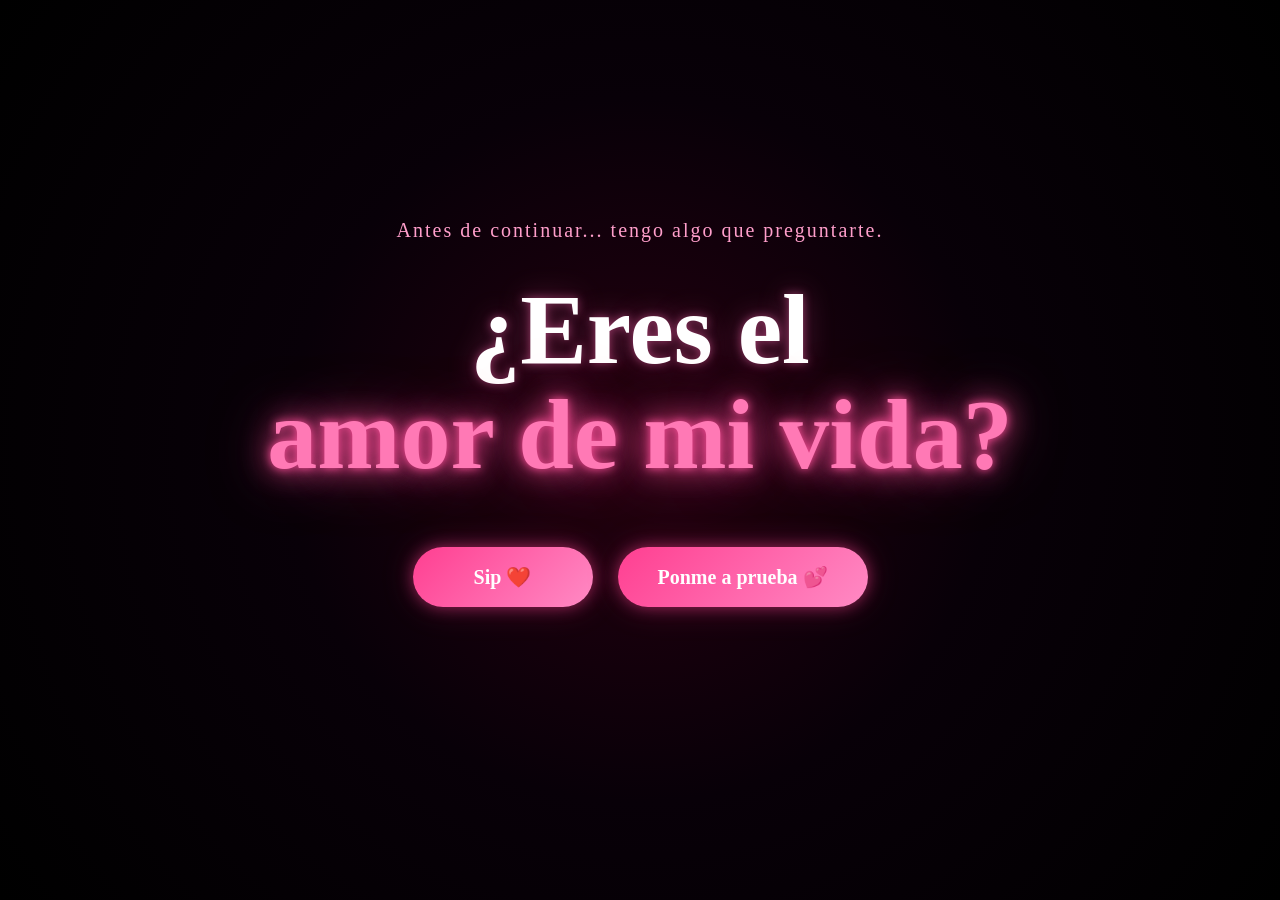
<file: index.html>
<!DOCTYPE html>
<html lang="es">
<head>
    <meta charset="UTF-8">
    <meta name="viewport" content="width=device-width, initial-scale=1.0">

    <title>Una pregunta para ti ❤️</title>

    <link rel="stylesheet" href="style.css">
</head>

<body class="inicio">

    <!-- Corazones flotantes -->
    <div class="corazones"></div>

    <main class="pantalla-inicio">

        <p class="introduccion">
            Antes de continuar... tengo algo que preguntarte.
        </p>

        <h1>
            ¿Eres el<br>
            <span>amor de mi vida?</span>
        </h1>

        <div class="botones-inicio">

            <button
                class="btn-romantico"
                onclick="respuestaSip()">
                Sip ❤️
            </button>

            <button
                class="btn-romantico"
                onclick="irAPrueba()">
                Ponme a prueba 💕
            </button>

        </div>

        <div id="mensaje"></div>

    </main>

    <script src="script.js"></script>

</body>
</html>
</file>
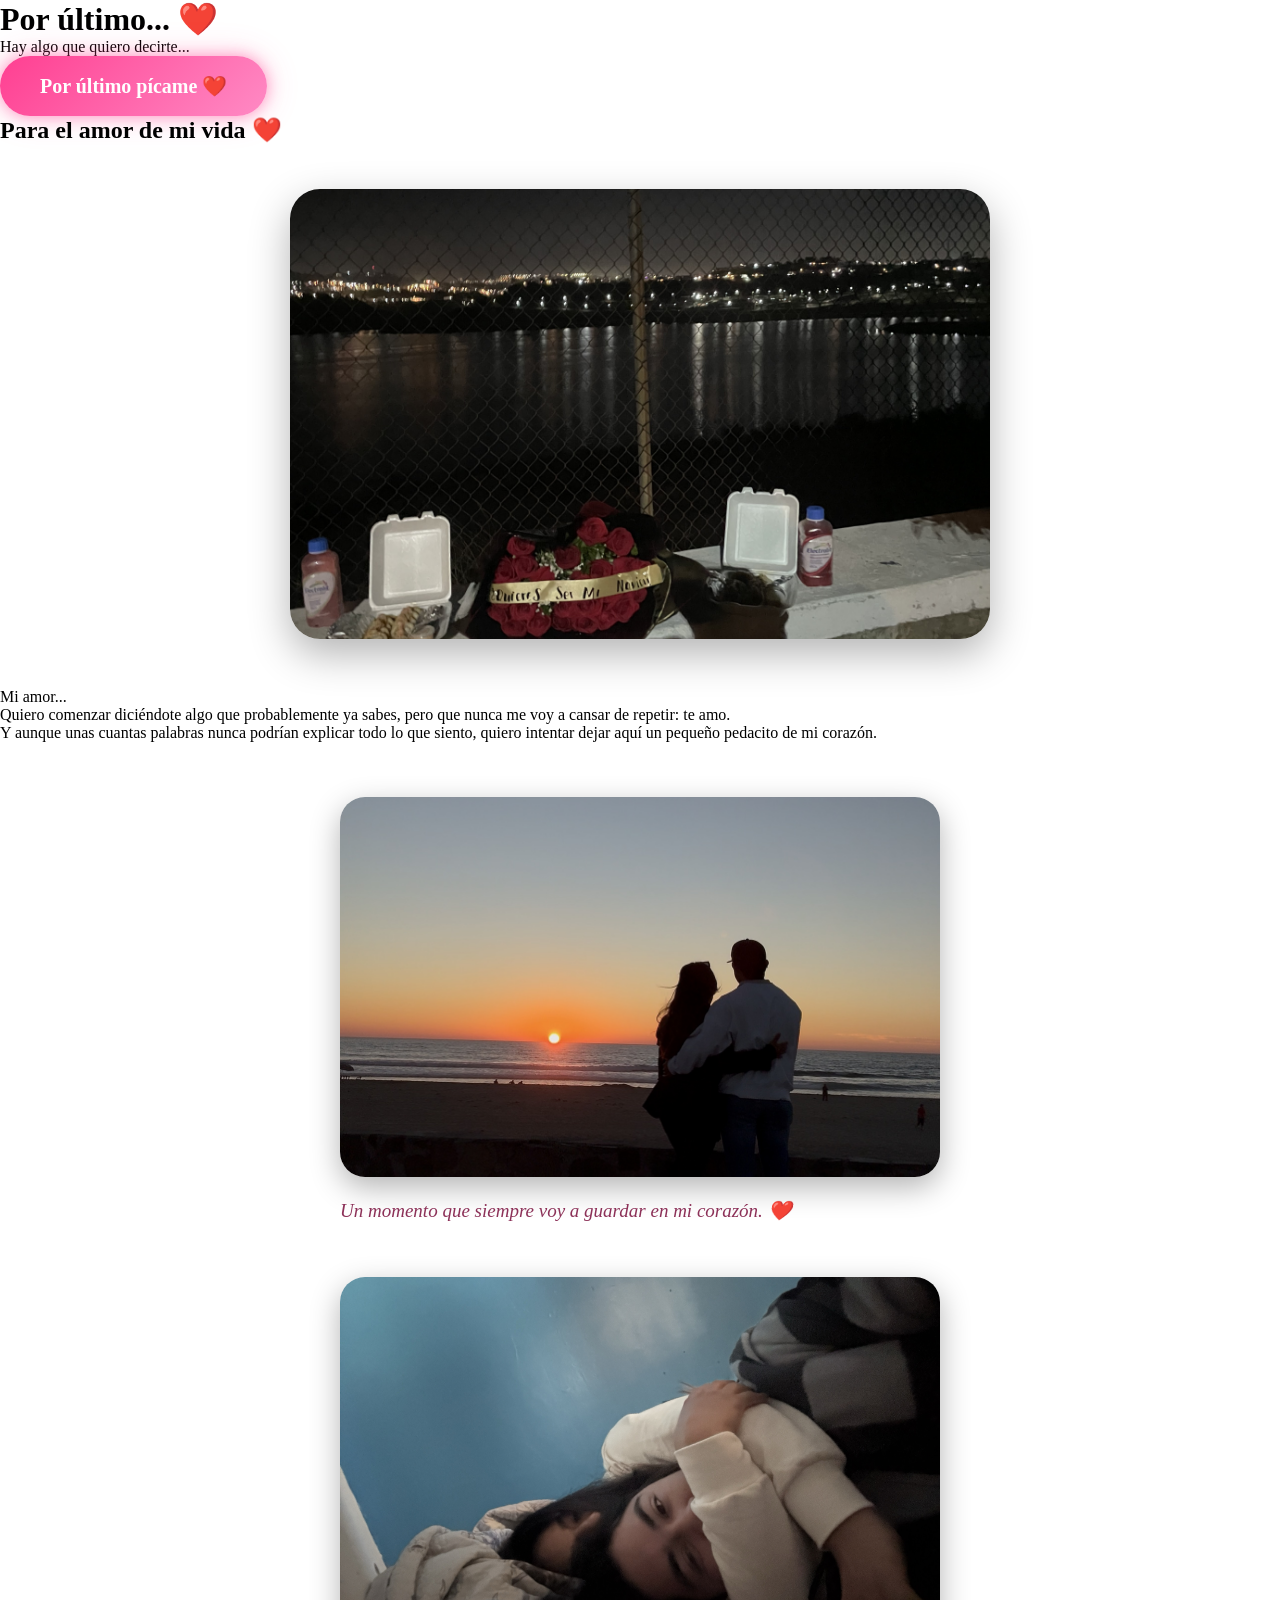
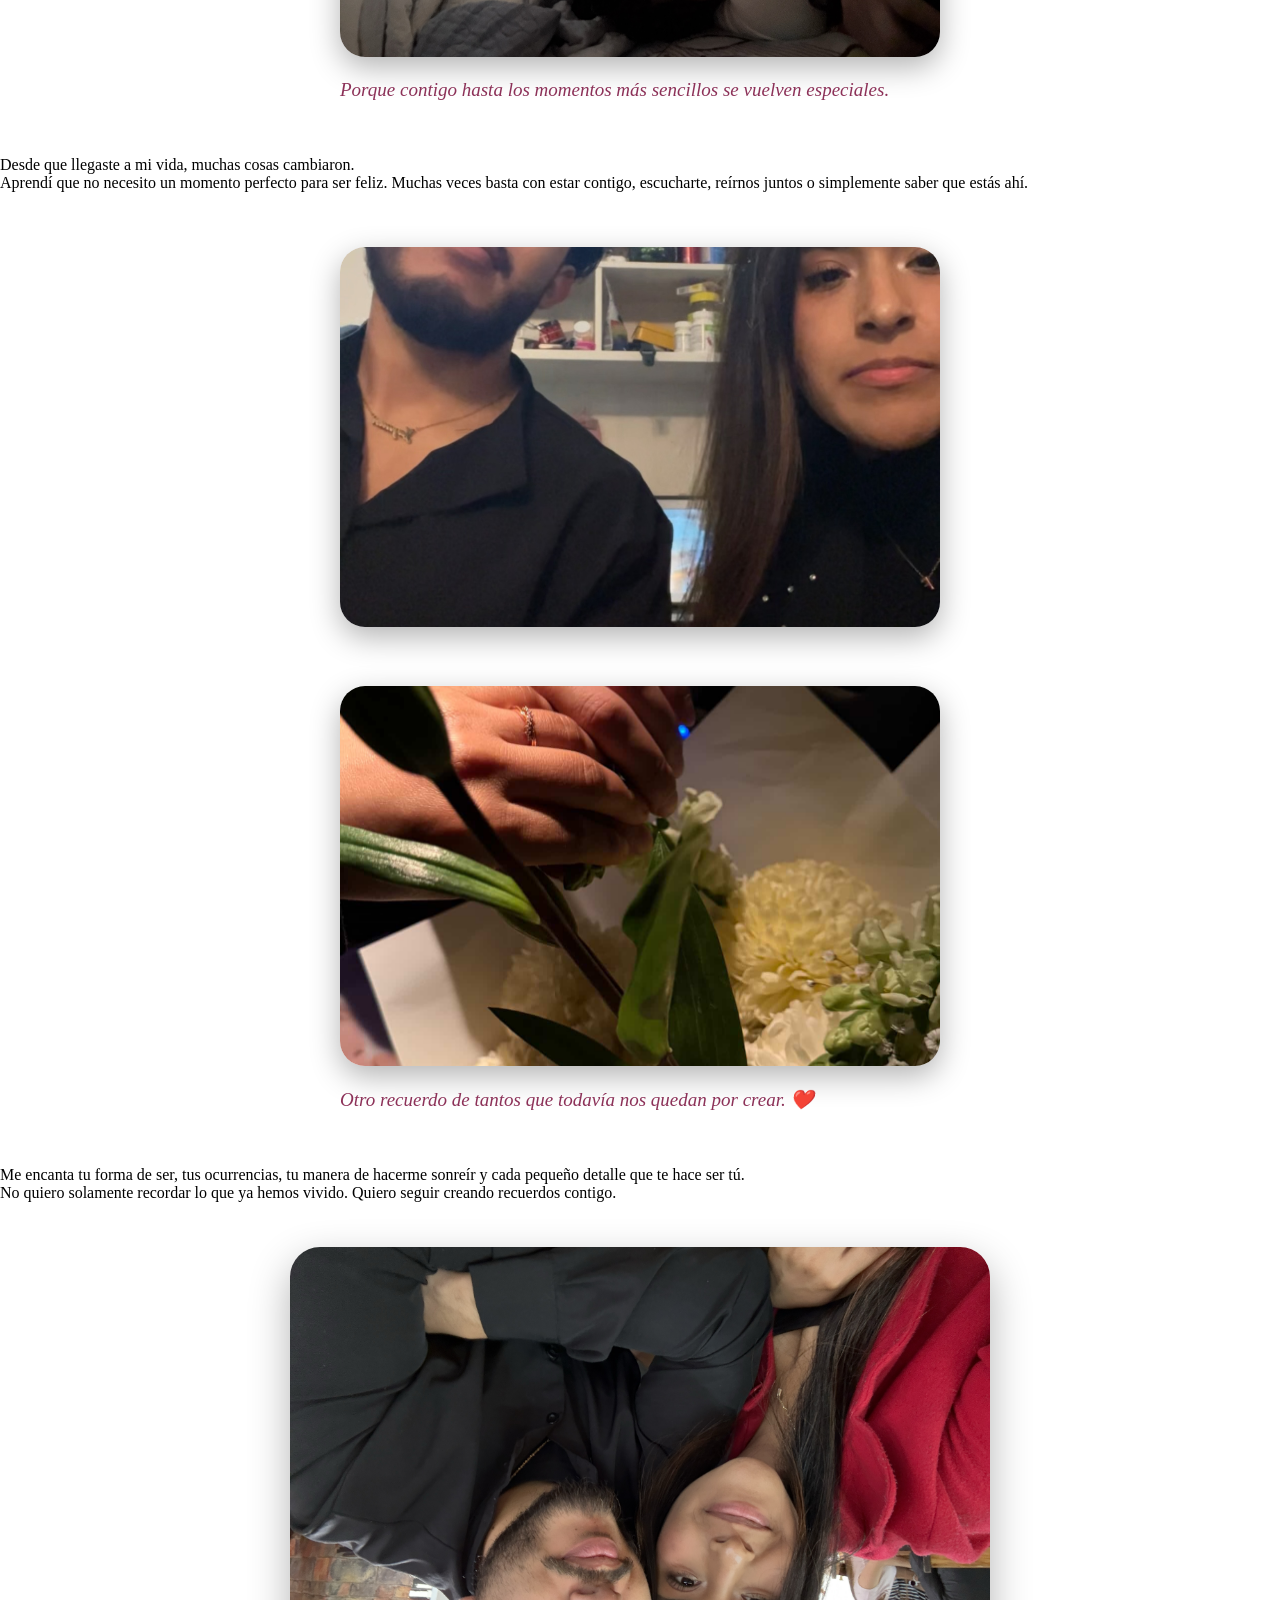
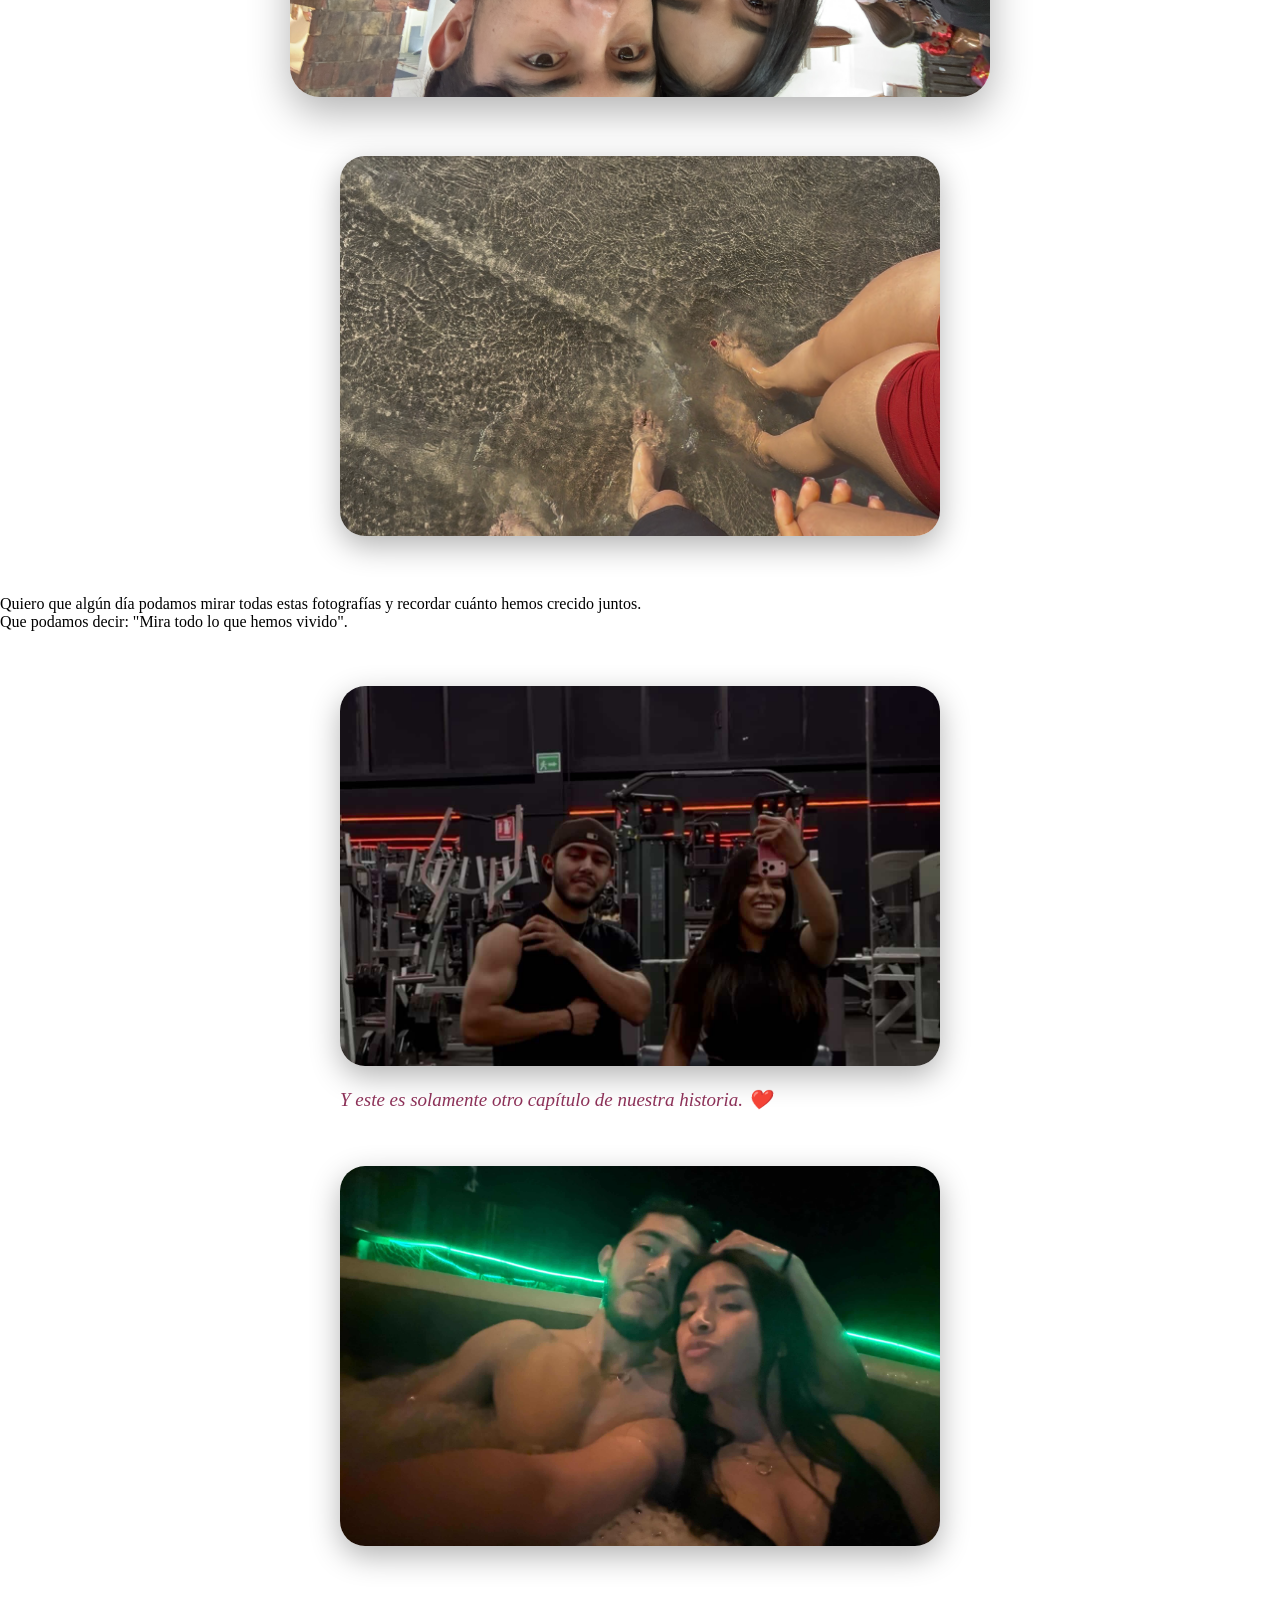
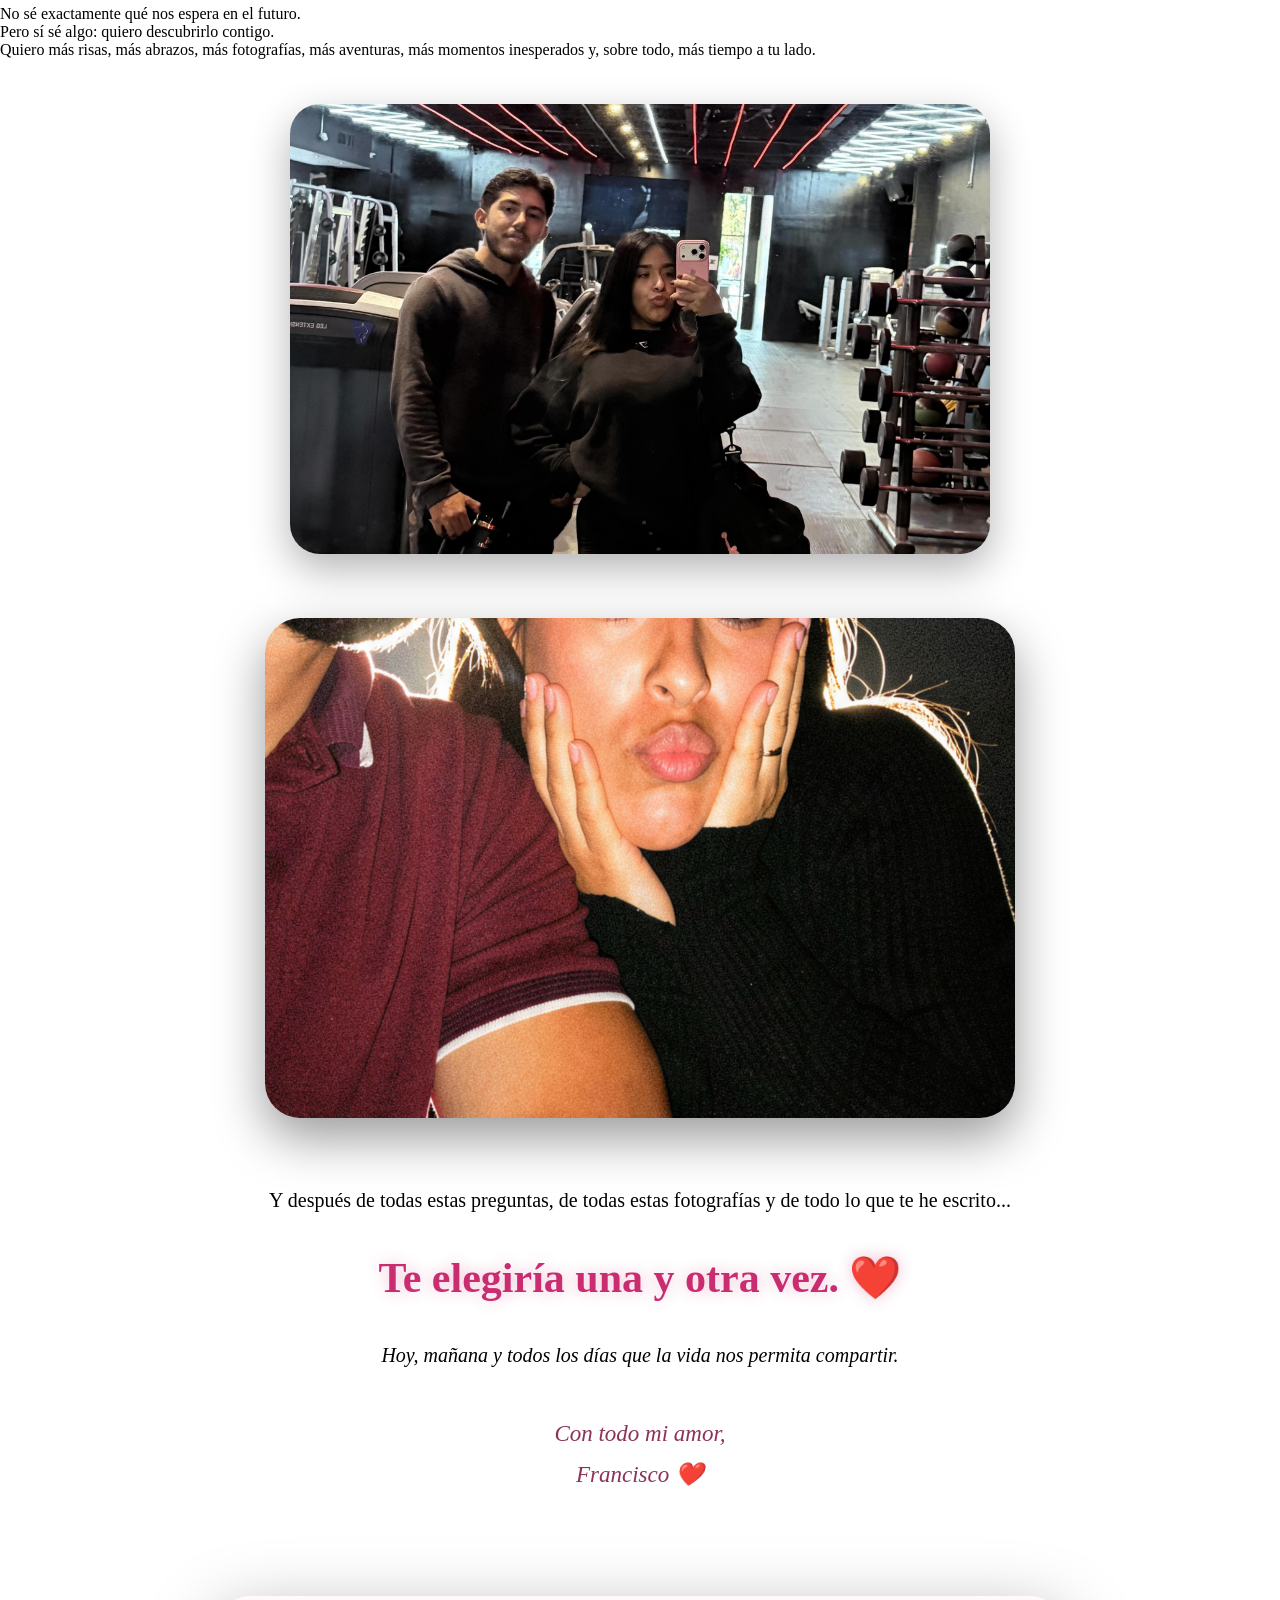
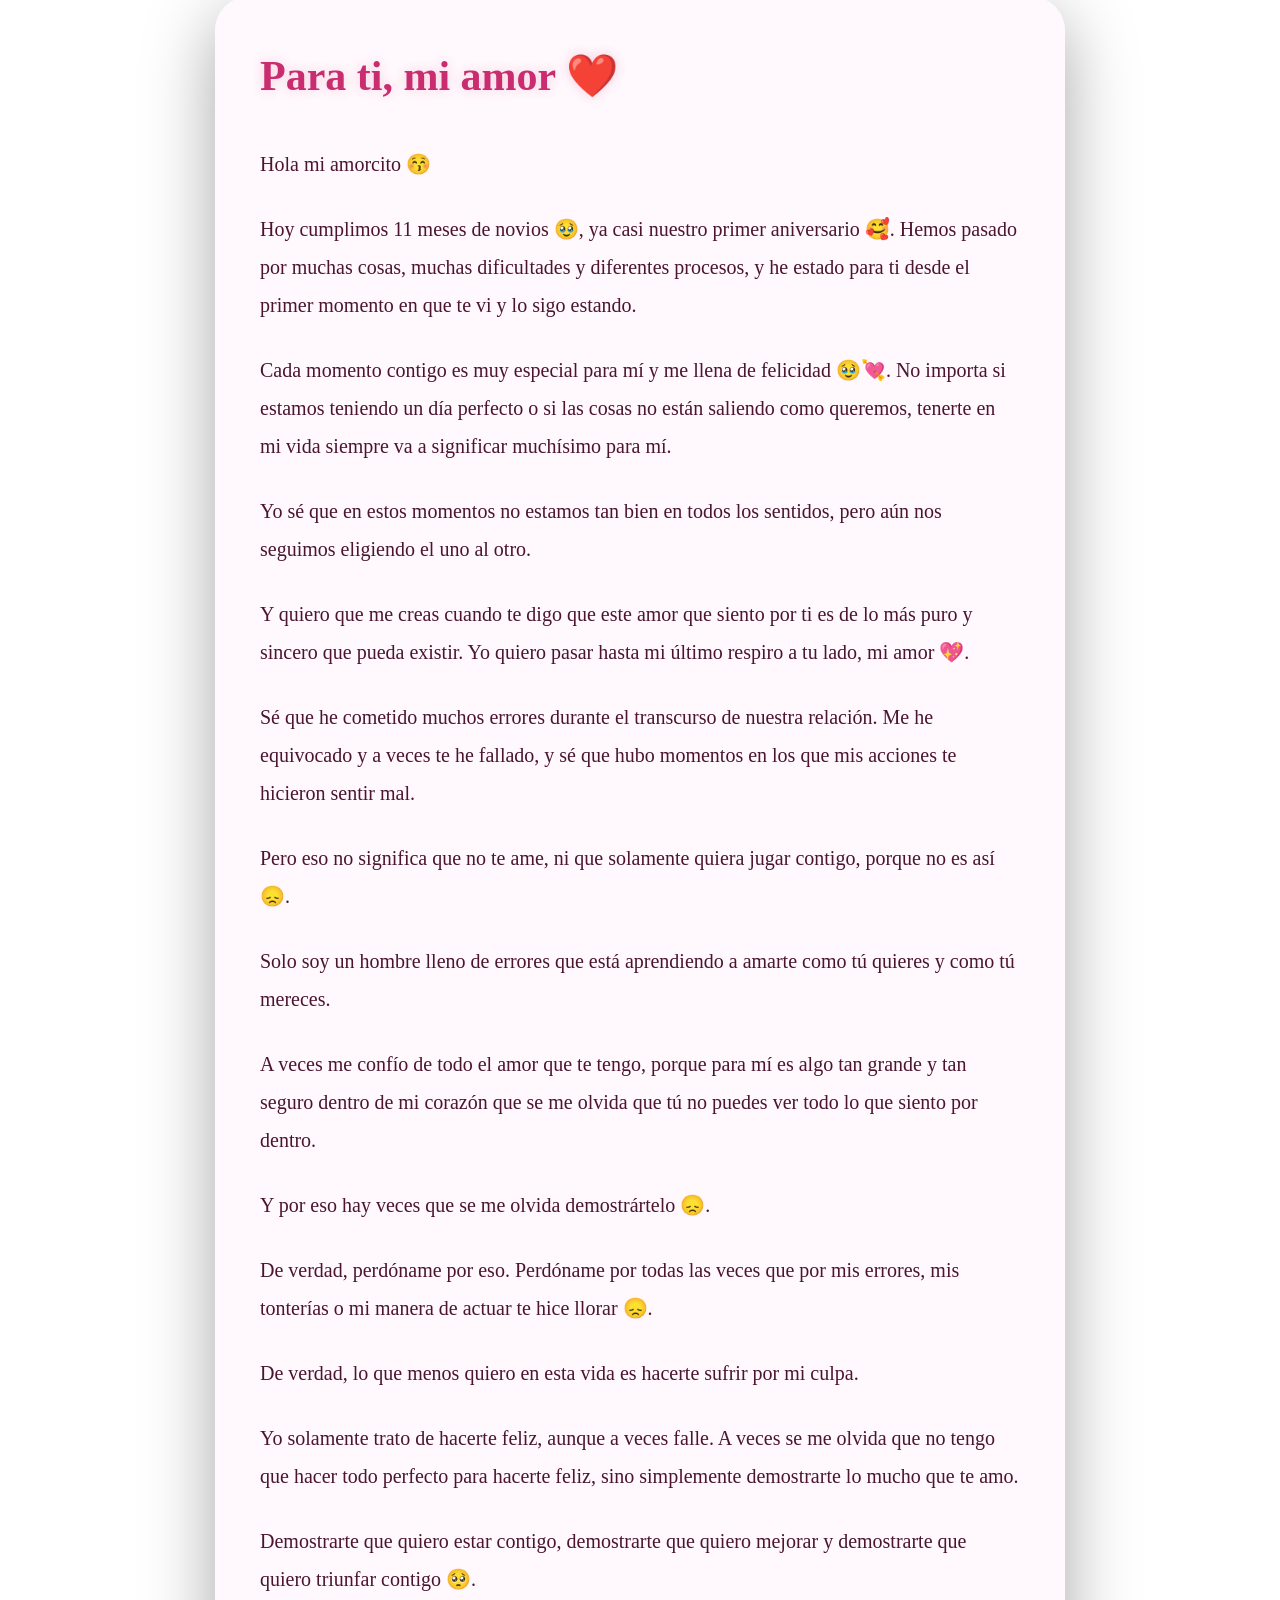
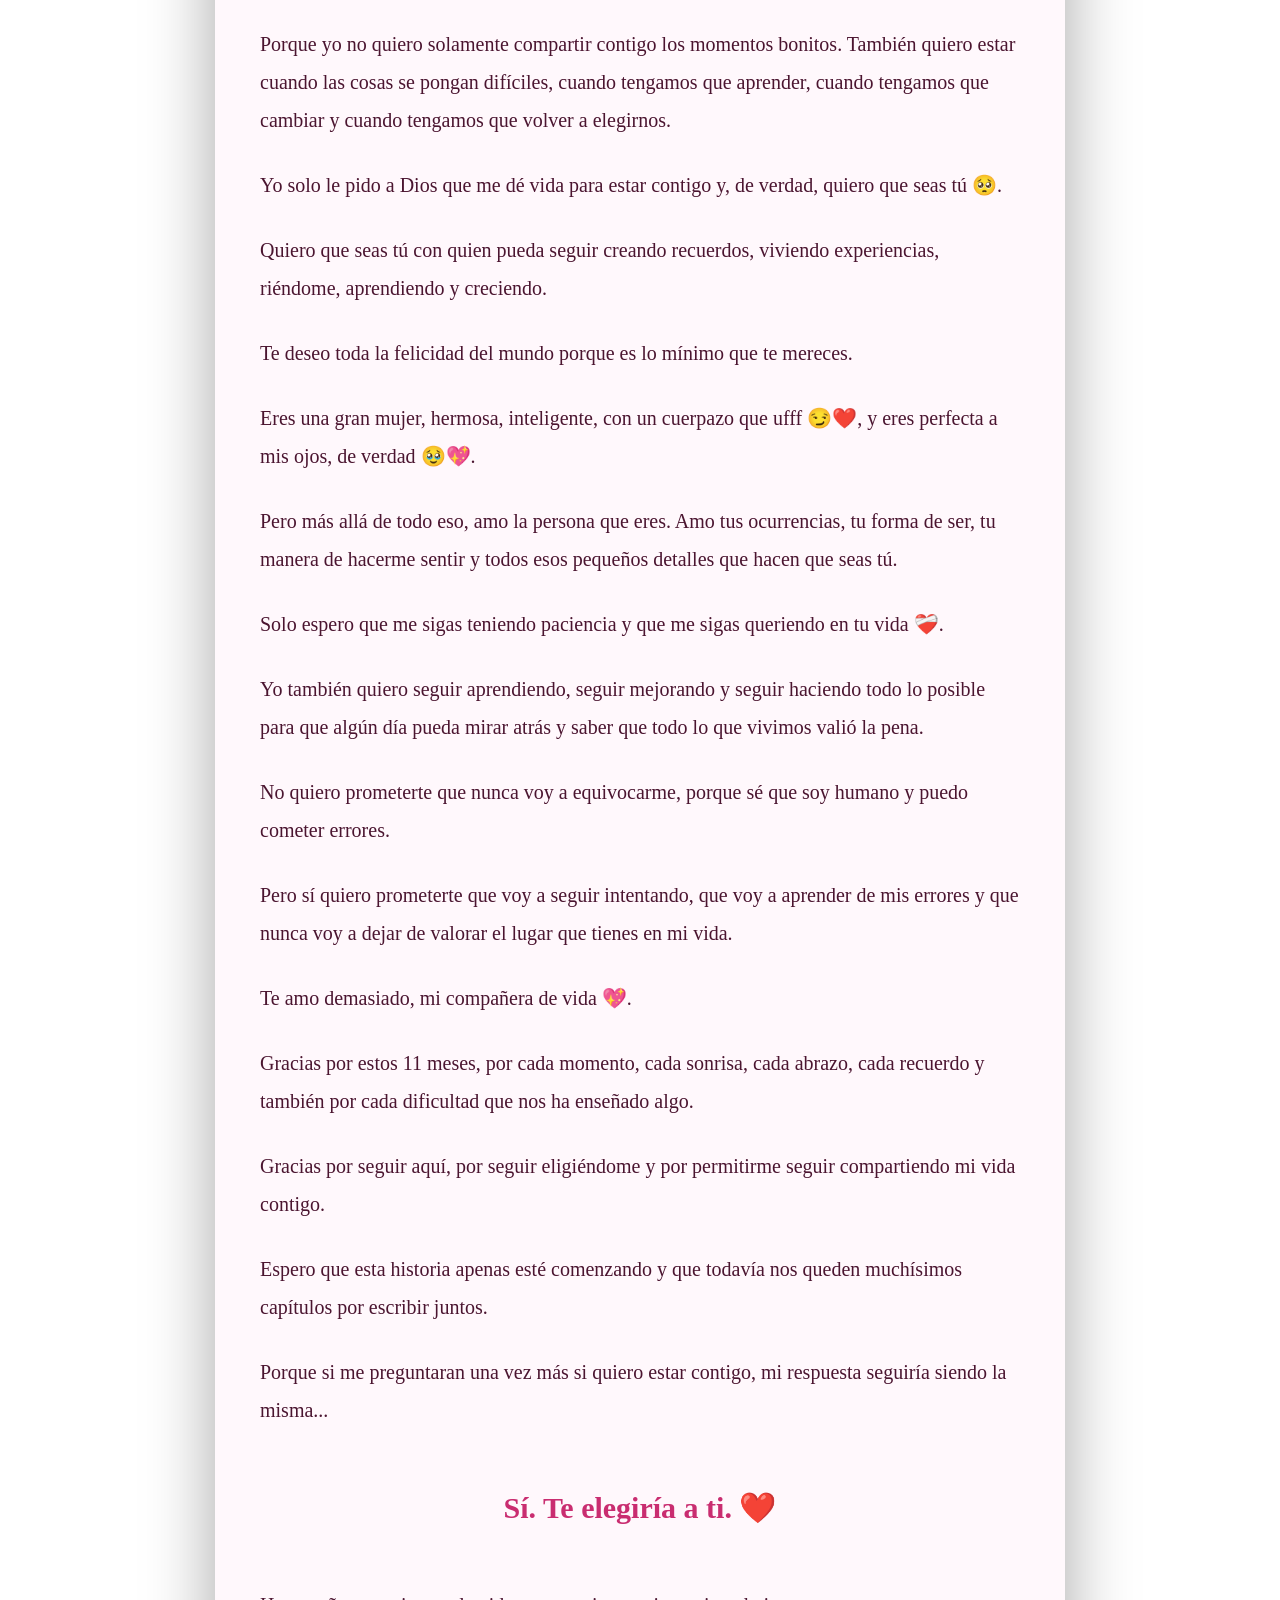
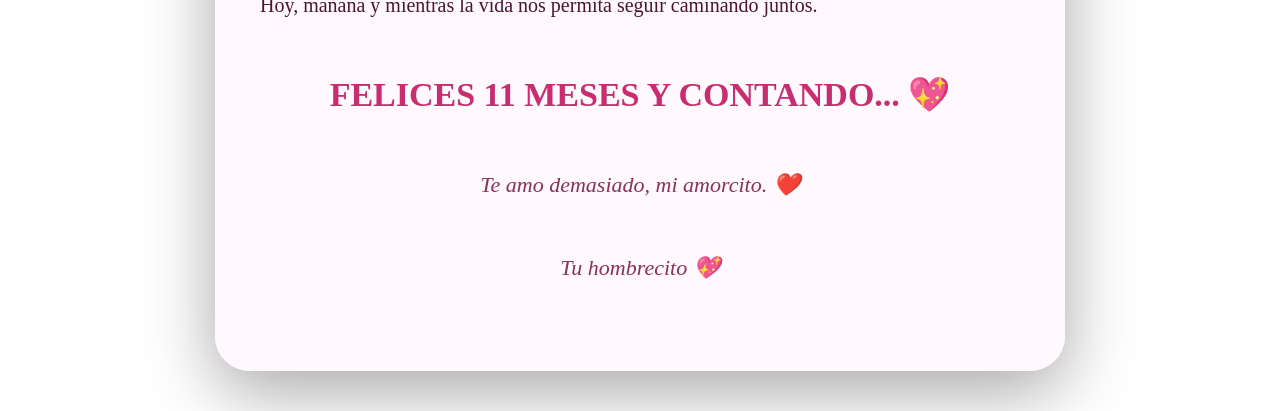
<file: final.html>
<!DOCTYPE html>
<html lang="es">

<head>

    <meta charset="UTF-8">

    <meta name="viewport" content="width=device-width, initial-scale=1.0">

    <title>Para el amor de mi vida ❤️</title>

    <link rel="stylesheet" href="style.css">

</head>


<body class="final">

    <div class="corazones"></div>


    <main class="final-container">


        <!-- INTRODUCCIÓN -->

        <h1>
            Por último... ❤️
        </h1>


        <p class="final-subtitulo">

            Hay algo que quiero decirte...

        </p>


        <button
            class="btn-romantico"
            onclick="mostrarCarta()">

            Por último pícame ❤️

        </button>


        <!-- CARTA -->

        <section
            id="carta"
            class="carta">


            <h2>
                Para el amor de mi vida ❤️
            </h2>


            <!-- FOTO 1 -->

            <div class="foto-grande">

                <img
                    src="foto1.jpg"
                    alt="Nuestro recuerdo">

            </div>


            <!-- TEXTO 1 -->

            <div class="texto-carta">

                <p>
                    Mi amor...
                </p>

                <p>
                    Quiero comenzar diciéndote algo que
                    probablemente ya sabes, pero que nunca
                    me voy a cansar de repetir:
                    te amo.
                </p>

                <p>
                    Y aunque unas cuantas palabras nunca
                    podrían explicar todo lo que siento,
                    quiero intentar dejar aquí un pequeño
                    pedacito de mi corazón.
                </p>

            </div>


            <!-- FOTO 2 -->

            <div class="foto-recuerdo">

                <img
                    src="foto2.jpg"
                    alt="Nuestro recuerdo">

                <p>
                    Un momento que siempre voy a guardar
                    en mi corazón. ❤️
                </p>

            </div>


            <!-- FOTO 3 -->

            <div class="foto-recuerdo">

                <img
                    src="foto3.jpg"
                    alt="Nuestro recuerdo">

                <p>
                    Porque contigo hasta los momentos
                    más sencillos se vuelven especiales.
                </p>

            </div>


            <!-- TEXTO 2 -->

            <div class="texto-carta">

                <p>
                    Desde que llegaste a mi vida,
                    muchas cosas cambiaron.
                </p>

                <p>
                    Aprendí que no necesito un momento
                    perfecto para ser feliz. Muchas veces
                    basta con estar contigo, escucharte,
                    reírnos juntos o simplemente saber
                    que estás ahí.
                </p>

            </div>


            <!-- FOTO 4 -->

            <div class="foto-recuerdo">

                <img
                    src="foto4.jpg"
                    alt="Nuestro recuerdo">

            </div>


            <!-- FOTO 5 -->

            <div class="foto-recuerdo">

                <img
                    src="foto5.JPG"
                    alt="Nuestro recuerdo">

                <p>
                    Otro recuerdo de tantos que todavía
                    nos quedan por crear. ❤️
                </p>

            </div>


            <!-- TEXTO 3 -->

            <div class="texto-carta">

                <p>
                    Me encanta tu forma de ser, tus
                    ocurrencias, tu manera de hacerme
                    sonreír y cada pequeño detalle que
                    te hace ser tú.
                </p>

                <p>
                    No quiero solamente recordar lo que
                    ya hemos vivido. Quiero seguir
                    creando recuerdos contigo.
                </p>

            </div>


            <!-- FOTO 6 -->

            <div class="foto-grande">

                <img
                    src="foto6.jpg"
                    alt="Nuestro recuerdo">

            </div>


            <!-- FOTO 7 -->

            <div class="foto-recuerdo">

                <img
                    src="foto7.jpg"
                    alt="Nuestro recuerdo">

            </div>


            <!-- TEXTO 4 -->

            <div class="texto-carta">

                <p>
                    Quiero que algún día podamos mirar
                    todas estas fotografías y recordar
                    cuánto hemos crecido juntos.
                </p>

                <p>
                    Que podamos decir:
                    "Mira todo lo que hemos vivido".
                </p>

            </div>


            <!-- FOTO 8 -->

            <div class="foto-recuerdo">

                <img
                    src="foto8.JPG"
                    alt="Nuestro recuerdo">

                <p>
                    Y este es solamente otro capítulo
                    de nuestra historia. ❤️
                </p>

            </div>


            <!-- FOTO 9 -->

            <div class="foto-recuerdo">

                <img
                    src="foto9.JPG"
                    alt="Nuestro recuerdo">

            </div>


            <!-- TEXTO 5 -->

            <div class="texto-carta">

                <p>
                    No sé exactamente qué nos espera
                    en el futuro.
                </p>

                <p>
                    Pero sí sé algo:
                    quiero descubrirlo contigo.
                </p>

                <p>
                    Quiero más risas, más abrazos,
                    más fotografías, más aventuras,
                    más momentos inesperados y,
                    sobre todo, más tiempo a tu lado.
                </p>

            </div>


            <!-- FOTO 10 -->

            <div class="foto-grande">

                <img
                    src="foto10.JPG"
                    alt="Nuestro recuerdo">

            </div>


            <!-- FOTO 11 -->

            <div class="foto-final">

                <img
                    src="foto11.JPG"
                    alt="Nuestro recuerdo">

            </div>


            <!-- FINAL -->

            <div class="final-mensaje">

                <p>
                    Y después de todas estas preguntas,
                    de todas estas fotografías y de todo
                    lo que te he escrito...

                </p>


                <h3>
                    Te elegiría una y otra vez. ❤️
                </h3>


                <p class="siempre">

                    Hoy, mañana y todos los días que
                    la vida nos permita compartir.

                </p>


                <p class="firma">

                    Con todo mi amor,
                    <br>
                    Francisco ❤️

                </p>

            </div>


        </section>

        <!-- =========================
     CARTA PERSONAL
========================= -->

<section class="carta-personal">

    <h2>
        Para ti, mi amor ❤️
    </h2>

    <div class="carta-personal-texto">

        <p>
            Hola mi amorcito 😚
        </p>

        <p>
            Hoy cumplimos 11 meses de novios 🥹,
            ya casi nuestro primer aniversario 🥰.
            Hemos pasado por muchas cosas, muchas
            dificultades y diferentes procesos, y he
            estado para ti desde el primer momento en
            que te vi y lo sigo estando.
        </p>

        <p>
            Cada momento contigo es muy especial para mí
            y me llena de felicidad 🥹💘. No importa si
            estamos teniendo un día perfecto o si las
            cosas no están saliendo como queremos,
            tenerte en mi vida siempre va a significar
            muchísimo para mí.
        </p>

        <p>
            Yo sé que en estos momentos no estamos tan
            bien en todos los sentidos, pero aún nos
            seguimos eligiendo el uno al otro.
        </p>

        <p>
            Y quiero que me creas cuando te digo que este
            amor que siento por ti es de lo más puro y
            sincero que pueda existir. Yo quiero pasar
            hasta mi último respiro a tu lado, mi amor 💖.
        </p>

        <p>
            Sé que he cometido muchos errores durante el
            transcurso de nuestra relación. Me he
            equivocado y a veces te he fallado, y sé que
            hubo momentos en los que mis acciones te
            hicieron sentir mal.
        </p>

        <p>
            Pero eso no significa que no te ame, ni que
            solamente quiera jugar contigo, porque no es
            así 😞.
        </p>

        <p>
            Solo soy un hombre lleno de errores que está
            aprendiendo a amarte como tú quieres y como
            tú mereces.
        </p>

        <p>
            A veces me confío de todo el amor que te
            tengo, porque para mí es algo tan grande y
            tan seguro dentro de mi corazón que se me
            olvida que tú no puedes ver todo lo que
            siento por dentro.
        </p>

        <p>
            Y por eso hay veces que se me olvida
            demostrártelo 😞.
        </p>

        <p>
            De verdad, perdóname por eso. Perdóname por
            todas las veces que por mis errores, mis
            tonterías o mi manera de actuar te hice
            llorar 😞.
        </p>

        <p>
            De verdad, lo que menos quiero en esta vida
            es hacerte sufrir por mi culpa.
        </p>

        <p>
            Yo solamente trato de hacerte feliz, aunque
            a veces falle. A veces se me olvida que no
            tengo que hacer todo perfecto para hacerte
            feliz, sino simplemente demostrarte lo mucho
            que te amo.
        </p>

        <p>
            Demostrarte que quiero estar contigo,
            demostrarte que quiero mejorar y demostrarte
            que quiero triunfar contigo 🥺.
        </p>

        <p>
            Porque yo no quiero solamente compartir
            contigo los momentos bonitos. También quiero
            estar cuando las cosas se pongan difíciles,
            cuando tengamos que aprender, cuando tengamos
            que cambiar y cuando tengamos que volver a
            elegirnos.
        </p>

        <p>
            Yo solo le pido a Dios que me dé vida para
            estar contigo y, de verdad, quiero que seas
            tú 🥺.
        </p>

        <p>
            Quiero que seas tú con quien pueda seguir
            creando recuerdos, viviendo experiencias,
            riéndome, aprendiendo y creciendo.
        </p>

        <p>
            Te deseo toda la felicidad del mundo porque
            es lo mínimo que te mereces.
        </p>

        <p>
            Eres una gran mujer, hermosa, inteligente,
            con un cuerpazo que ufff 😏❤️, y eres
            perfecta a mis ojos, de verdad 🥹💖.
        </p>

        <p>
            Pero más allá de todo eso, amo la persona
            que eres. Amo tus ocurrencias, tu forma de
            ser, tu manera de hacerme sentir y todos
            esos pequeños detalles que hacen que seas
            tú.
        </p>

        <p>
            Solo espero que me sigas teniendo paciencia
            y que me sigas queriendo en tu vida ❤️‍🩹.
        </p>

        <p>
            Yo también quiero seguir aprendiendo,
            seguir mejorando y seguir haciendo todo lo
            posible para que algún día pueda mirar atrás
            y saber que todo lo que vivimos valió la
            pena.
        </p>

        <p>
            No quiero prometerte que nunca voy a
            equivocarme, porque sé que soy humano y
            puedo cometer errores.
        </p>

        <p>
            Pero sí quiero prometerte que voy a seguir
            intentando, que voy a aprender de mis
            errores y que nunca voy a dejar de valorar
            el lugar que tienes en mi vida.
        </p>

        <p>
            Te amo demasiado, mi compañera de vida 💖.
        </p>

        <p>
            Gracias por estos 11 meses, por cada
            momento, cada sonrisa, cada abrazo, cada
            recuerdo y también por cada dificultad que
            nos ha enseñado algo.
        </p>

        <p>
            Gracias por seguir aquí, por seguir
            eligiéndome y por permitirme seguir
            compartiendo mi vida contigo.
        </p>

        <p>
            Espero que esta historia apenas esté
            comenzando y que todavía nos queden
            muchísimos capítulos por escribir juntos.
        </p>

        <p>
            Porque si me preguntaran una vez más si
            quiero estar contigo, mi respuesta seguiría
            siendo la misma...
        </p>

        <p class="frase-final-carta">
            Sí. Te elegiría a ti. ❤️
        </p>

        <p>
            Hoy, mañana y mientras la vida nos permita
            seguir caminando juntos.
        </p>

        <h3>
            FELICES 11 MESES Y CONTANDO... 💖
        </h3>

        <p class="firma-carta">
            Te amo demasiado, mi amorcito. ❤️
            <br><br>
            Tu hombrecito 💖
        </p>

    </div>

</section>

    </main>


    <script src="script.js"></script>

</body>

</html>
</file>
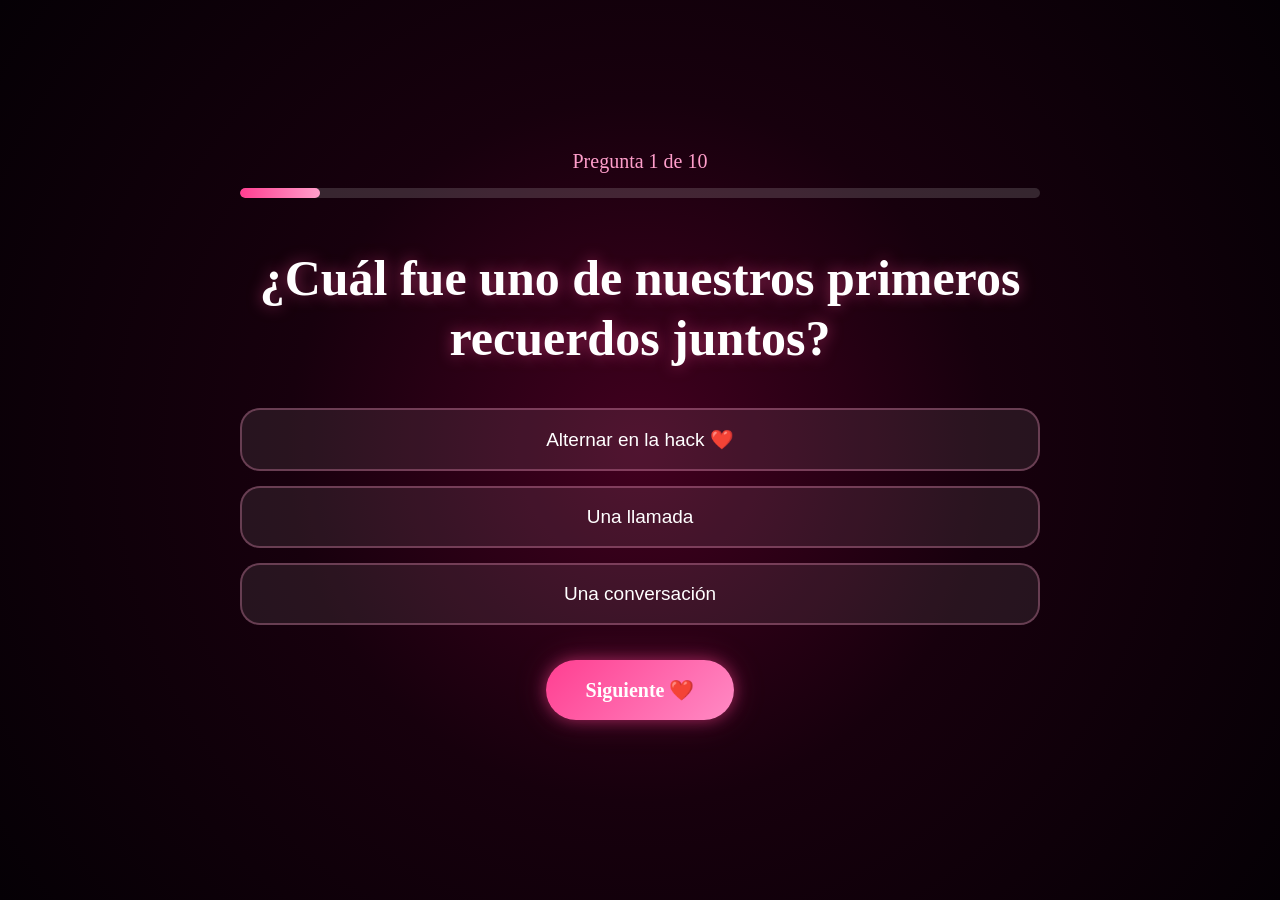
<file: preguntas.html>
<!DOCTYPE html>
<html lang="es">
<head>
    <meta charset="UTF-8">
    <meta name="viewport" content="width=device-width, initial-scale=1.0">

    <title>La prueba ❤️</title>

    <link rel="stylesheet" href="style.css">
</head>

<body class="preguntas">

    <div class="corazones"></div>

    <main class="quiz-container">

        <p id="contador">Pregunta 1 de 10</p>

        <div class="barra">
            <div id="progreso"></div>
        </div>

        <div id="quiz"></div>

        <button
            id="siguiente"
            class="btn-romantico"
            onclick="siguientePregunta()">
            Siguiente ❤️
        </button>

        <div id="resultado"></div>

    </main>

    <script src="script.js"></script>

</body>
</html>
</file>
<file: style.css>
* {
    margin: 0;
    padding: 0;
    box-sizing: border-box;
}

body {
    font-family: Georgia, 'Times New Roman', serif;
}


/* =========================
   PÁGINA INICIAL
========================= */

.inicio {
    min-height: 100vh;

    background:
        radial-gradient(
            circle at center,
            #250010 0%,
            #080008 45%,
            #000000 100%
        );

    color: white;

    display: flex;
    justify-content: center;
    align-items: center;

    overflow: hidden;

    position: relative;
}


/* =========================
   CONTENEDOR
========================= */

.pantalla-inicio {
    text-align: center;

    width: 90%;
    max-width: 1000px;

    position: relative;
    z-index: 5;

    animation: aparecer 2s ease;
}


/* =========================
   TEXTO PEQUEÑO
========================= */

.introduccion {
    color: #ff9ecb;

    font-size: 20px;

    letter-spacing: 2px;

    margin-bottom: 35px;

    animation: aparecer 2s ease;
}


/* =========================
   PREGUNTA
========================= */

.pantalla-inicio h1 {

    font-size: clamp(50px, 9vw, 100px);

    line-height: 1.05;

    margin-bottom: 60px;

    text-shadow:
        0 0 10px rgba(255, 105, 180, 0.5),
        0 0 30px rgba(255, 105, 180, 0.3);

}


.pantalla-inicio h1 span {

    color: #ff79b5;

    text-shadow:
        0 0 10px #ff4f9a,
        0 0 30px #ff4f9a,
        0 0 60px rgba(255, 79, 154, 0.5);

}


/* =========================
   BOTONES
========================= */

.botones-inicio {

    display: flex;

    justify-content: center;

    gap: 25px;

    flex-wrap: wrap;

}


.btn-romantico {

    border: none;

    padding: 18px 40px;

    min-width: 180px;

    border-radius: 50px;

    background:
        linear-gradient(
            135deg,
            #ff3f91,
            #ff8ac4
        );

    color: white;

    font-size: 20px;

    font-family: Georgia, serif;

    font-weight: bold;

    cursor: pointer;

    box-shadow:
        0 0 15px rgba(255, 63, 145, 0.5),
        0 0 35px rgba(255, 63, 145, 0.2);

    transition: all 0.3s ease;

}


.btn-romantico:hover {

    transform: translateY(-5px) scale(1.06);

    box-shadow:
        0 0 20px rgba(255, 63, 145, 0.8),
        0 0 50px rgba(255, 63, 145, 0.5);

}


.btn-romantico:active {

    transform: scale(0.95);

}


/* =========================
   MENSAJE
========================= */

#mensaje {

    margin-top: 40px;

    color: #ffacd2;

    font-size: 25px;

    min-height: 35px;

    animation: aparecerMensaje 0.7s ease;

}


/* =========================
   CORAZONES
========================= */

.corazones {

    position: absolute;

    inset: 0;

    pointer-events: none;

    overflow: hidden;

}


.corazon {

    position: absolute;

    bottom: -50px;

    color: #ff4f9a;

    font-size: 25px;

    opacity: 0.7;

    animation: flotar linear forwards;

}


/* =========================
   ANIMACIONES
========================= */

@keyframes aparecer {

    from {

        opacity: 0;

        transform: translateY(30px);

    }

    to {

        opacity: 1;

        transform: translateY(0);

    }

}


@keyframes aparecerMensaje {

    from {

        opacity: 0;

        transform: scale(0.8);

    }

    to {

        opacity: 1;

        transform: scale(1);

    }

}


@keyframes flotar {

    from {

        transform:
            translateY(0)
            rotate(0deg);

        opacity: 0;

    }

    10% {

        opacity: 0.8;

    }

    90% {

        opacity: 0.8;

    }

    to {

        transform:
            translateY(-110vh)
            rotate(360deg);

        opacity: 0;

    }

}


/* =========================
   CELULAR
========================= */

@media (max-width: 600px) {

    .pantalla-inicio h1 {

        font-size: 50px;

        margin-bottom: 45px;

    }


    .introduccion {

        font-size: 16px;

    }


    .botones-inicio {

        flex-direction: column;

        align-items: center;

    }


    .btn-romantico {

        width: 85%;

    }

}

/* =========================
   PÁGINA DE PREGUNTAS
========================= */

.preguntas {

    min-height: 100vh;

    background:
        radial-gradient(
            circle at center,
            #42001f,
            #17000d 45%,
            #050005
        );

    color: white;

    display: flex;

    justify-content: center;

    align-items: center;

    text-align: center;

    padding: 30px;

    overflow-x: hidden;

}


.quiz-container {

    width: 90%;

    max-width: 800px;

    position: relative;

    z-index: 5;

    animation: aparecer 0.8s ease;

}


#contador {

    color: #ff9ecb;

    font-size: 20px;

    margin-bottom: 15px;

}


.barra {

    width: 100%;

    height: 10px;

    background: rgba(255,255,255,0.15);

    border-radius: 20px;

    margin-bottom: 50px;

    overflow: hidden;

}


#progreso {

    height: 100%;

    width: 10%;

    background: linear-gradient(
        90deg,
        #ff3f91,
        #ff9ecb
    );

    border-radius: 20px;

    transition: width 0.5s ease;

}


#quiz {

    min-height: 300px;

}


.pregunta-titulo {

    font-size: clamp(30px, 5vw, 50px);

    line-height: 1.2;

    margin-bottom: 40px;

    color: white;

    text-shadow:
        0 0 15px rgba(255,79,154,0.5);

}


.opciones {

    display: flex;

    flex-direction: column;

    gap: 15px;

}


.opcion {

    width: 100%;

    padding: 18px;

    border-radius: 20px;

    border: 2px solid rgba(255,158,203,0.3);

    background: rgba(255,255,255,0.08);

    color: white;

    font-size: 19px;

    cursor: pointer;

    transition: 0.3s;

}


.opcion:hover {

    background: rgba(255,79,154,0.25);

    border-color: #ff79b5;

    transform: scale(1.02);

}


.opcion.seleccionada {

    background: #ff4f9a;

    border-color: #ffb6d9;

    box-shadow:
        0 0 20px rgba(255,79,154,0.5);

}


#siguiente {

    margin-top: 35px;

}


#resultado {

    margin-top: 30px;

}


#resultado h2 {

    color: #ff9ecb;

    font-size: 40px;

    margin-bottom: 15px;

}


#resultado p {

    font-size: 20px;

    margin-bottom: 25px;

}

/* =========================
   CARTA CON 11 FOTOS
========================= */

.foto-grande {
    margin: 45px auto;
    max-width: 700px;
}

.foto-grande img {
    width: 100%;
    height: 450px;
    object-fit: cover;
    border-radius: 30px;

    box-shadow:
        0 15px 40px rgba(0,0,0,0.3);

    transition: 0.5s;
}

.foto-grande img:hover {
    transform: scale(1.02);
}


/* =========================
   FOTOS INDIVIDUALES
========================= */

.foto-recuerdo {
    max-width: 600px;
    margin: 55px auto;
}

.foto-recuerdo img {
    width: 100%;
    height: 380px;
    object-fit: cover;

    border-radius: 25px;

    box-shadow:
        0 10px 30px rgba(0,0,0,0.3);

    transition: 0.5s;
}

.foto-recuerdo img:hover {
    transform:
        scale(1.03)
        rotate(1deg);
}

.foto-recuerdo p {
    margin-top: 18px;

    font-size: 19px;

    color: #8c3158;

    font-style: italic;
}


/* =========================
   FOTO FINAL
========================= */

.foto-final {
    max-width: 750px;
    margin: 60px auto;
}

.foto-final img {
    width: 100%;
    height: 500px;

    object-fit: cover;

    border-radius: 35px;

    box-shadow:
        0 20px 50px rgba(0,0,0,0.4);
}


/* =========================
   MENSAJE FINAL
========================= */

.final-mensaje {
    text-align: center;

    margin-top: 60px;
}

.final-mensaje > p {
    font-size: 20px;
    line-height: 1.8;
}

.final-mensaje h3 {
    font-size: 42px;

    color: #c92d70;

    margin: 35px 0;

    text-shadow:
        0 0 15px rgba(201,45,112,0.3);
}

.siempre {
    font-style: italic;
}

.firma {
    margin-top: 40px;

    font-size: 23px !important;

    color: #8c3158;

    font-style: italic;
}


/* =========================
   CELULAR
========================= */

@media (max-width: 600px) {

    .foto-grande img {
        height: 350px;
    }

    .foto-recuerdo img {
        height: 320px;
    }

    .foto-final img {
        height: 380px;
    }

    .final-mensaje h3 {
        font-size: 30px;
    }

}

/* =========================
   CARTA PERSONAL
========================= */

.carta-personal {
    margin: 100px auto 40px;
    max-width: 850px;
    padding: 55px 45px;

    background: rgba(255, 248, 252, 0.96);

    color: #4b1530;

    border-radius: 35px;

    box-shadow:
        0 20px 70px rgba(0, 0, 0, 0.35);

    position: relative;

    animation: aparecerCarta 1.5s ease;
}

.carta-personal h2 {
    font-size: 42px;
    color: #c92d70;
    margin-bottom: 45px;

    text-shadow:
        0 0 12px rgba(201, 45, 112, 0.2);
}

.carta-personal-texto {
    text-align: left;
}

.carta-personal-texto p {
    font-size: 20px;
    line-height: 1.9;
    margin-bottom: 27px;
}

.carta-personal-texto h3 {
    text-align: center;

    font-size: 34px;

    color: #c92d70;

    margin-top: 50px;
    margin-bottom: 35px;
}

.frase-final-carta {
    text-align: center;

    font-size: 30px !important;

    font-weight: bold;

    color: #c92d70;

    margin: 50px 0 !important;
}

.firma-carta {
    text-align: center;

    font-size: 22px !important;

    font-style: italic;

    color: #8c3158;

    margin-top: 50px;
}


/* CELULAR */

@media (max-width: 600px) {

    .carta-personal {
        padding: 35px 22px;
        margin-top: 70px;
    }

    .carta-personal h2 {
        font-size: 32px;
    }

    .carta-personal-texto p {
        font-size: 18px;
        line-height: 1.8;
    }

    .frase-final-carta {
        font-size: 25px !important;
    }

    .carta-personal-texto h3 {
        font-size: 27px;
    }

}
</file>
